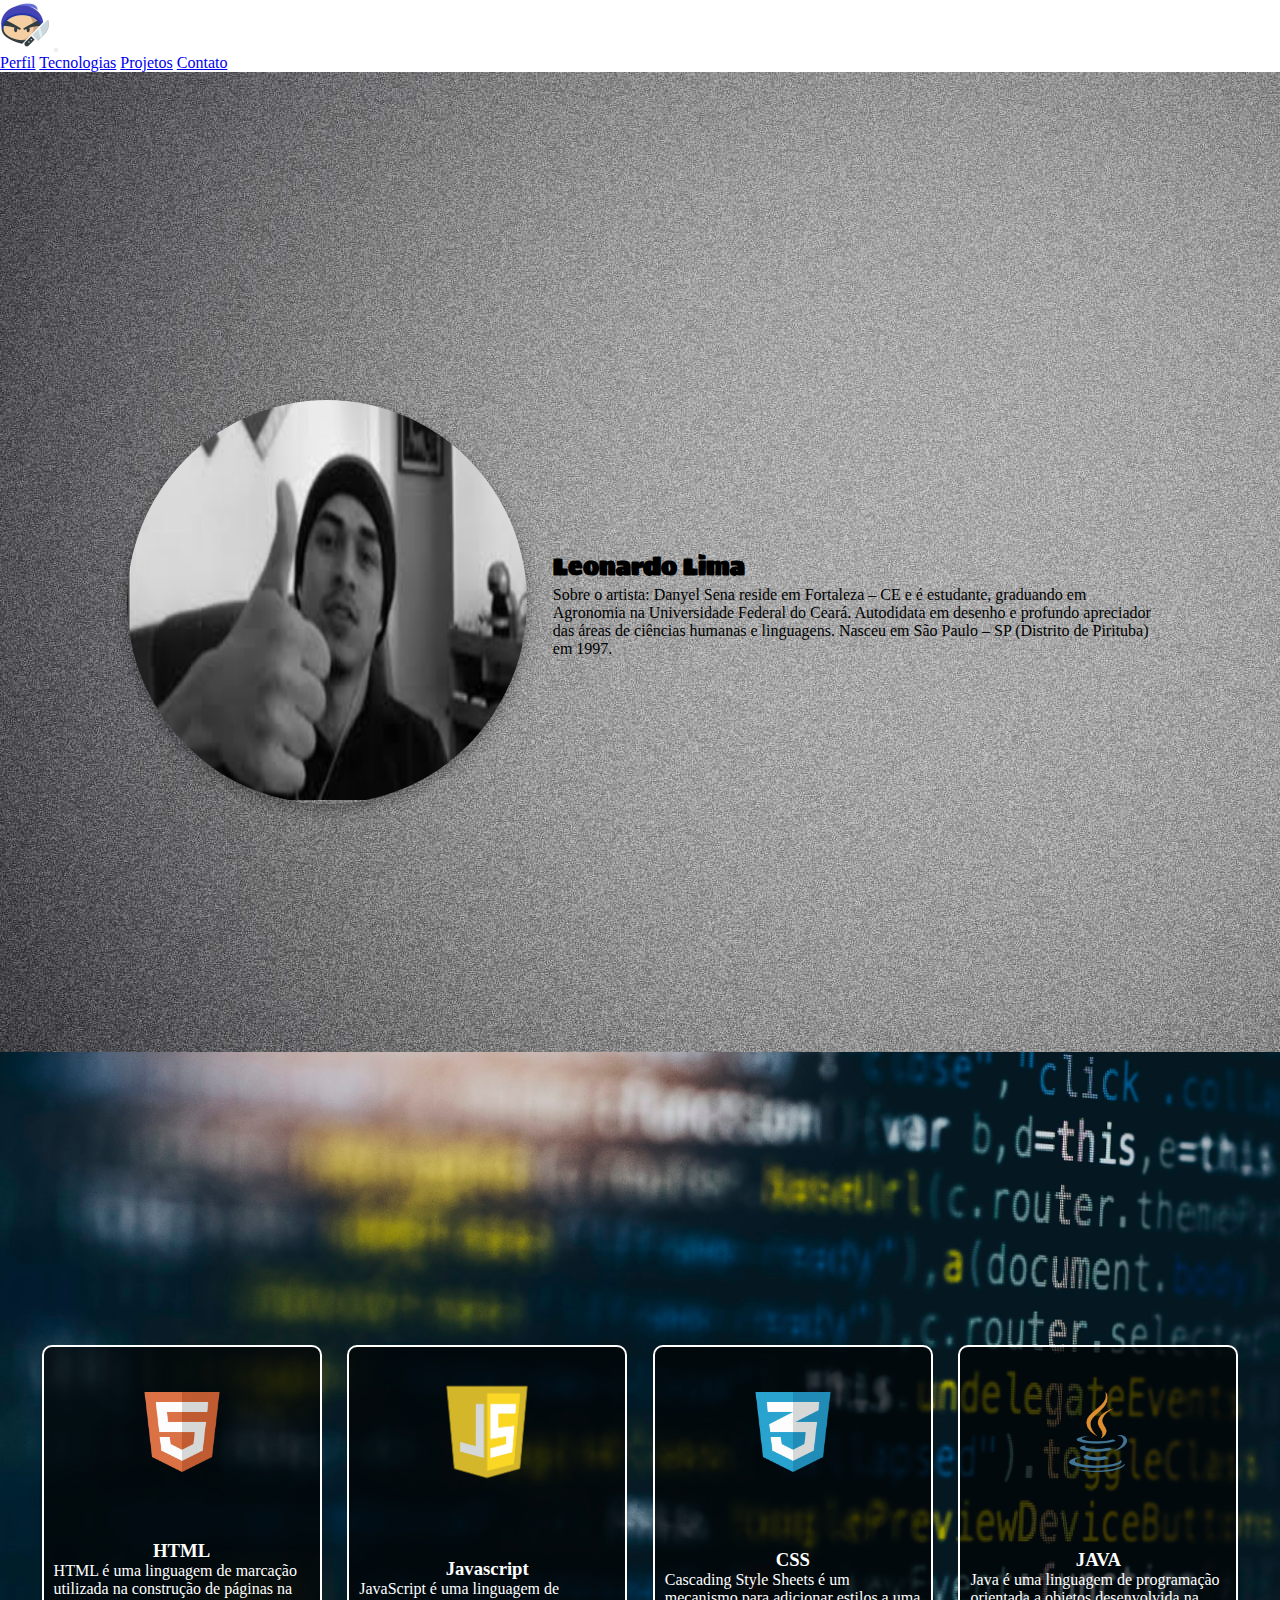
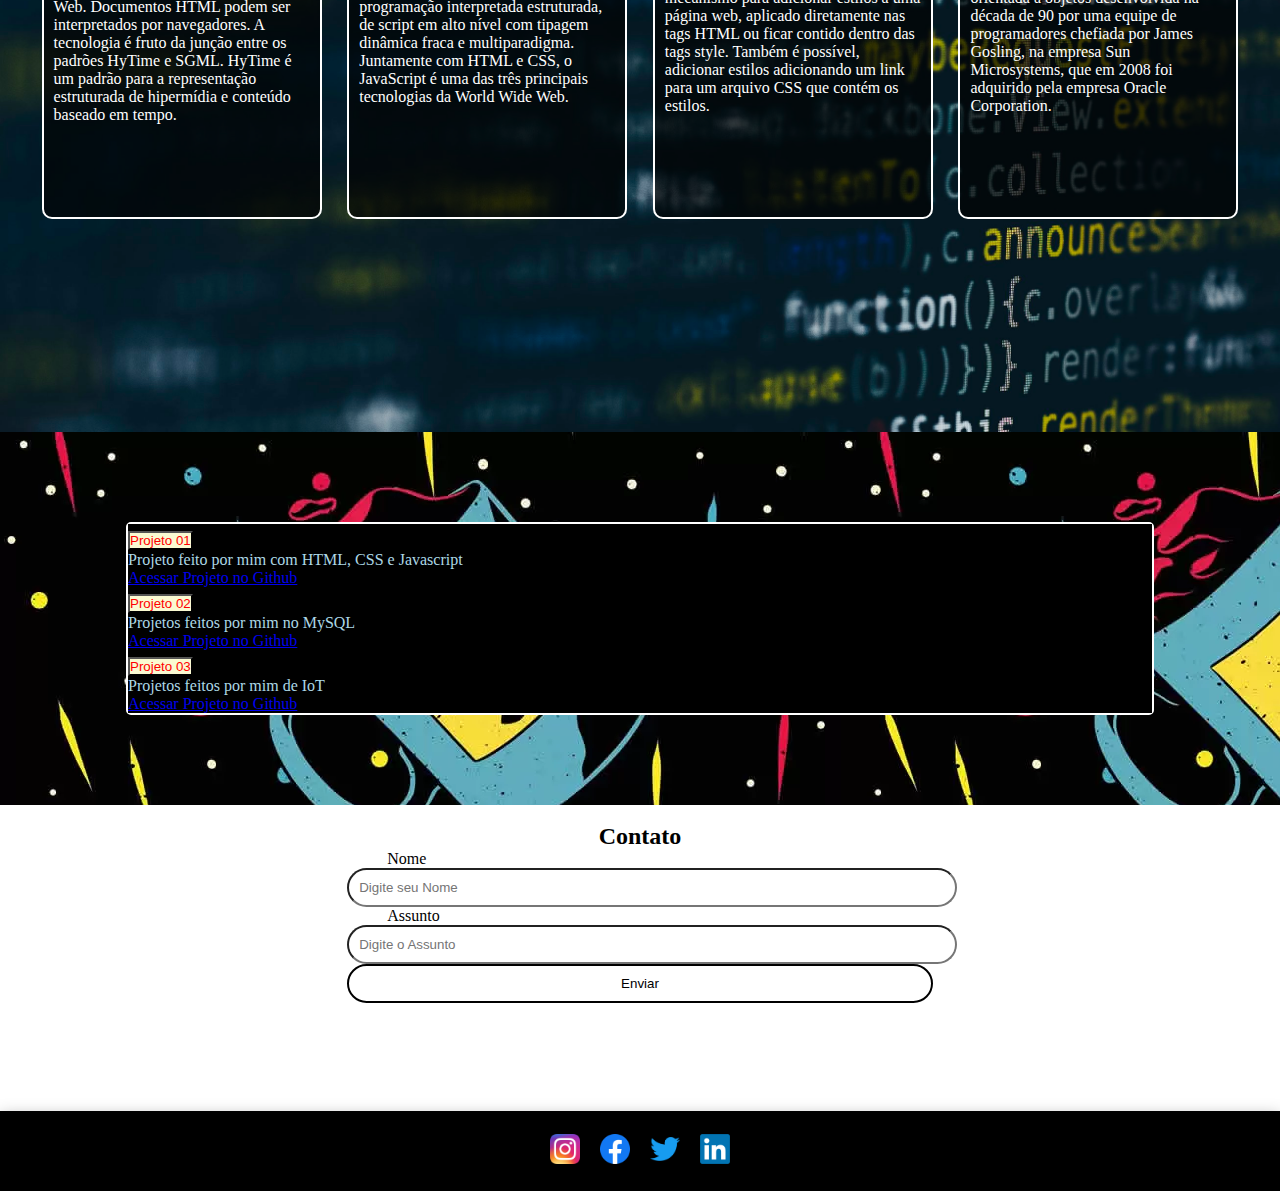
<file: Javascript-inicial/Aula 03/index.html>
<!DOCTYPE html>
<html lang="en">
<head>
    <meta charset="UTF-8">
    <meta name="viewport" content="width=device-width, initial-scale=1.0">
    <title>Apresentação</title>
    <link rel="stylesheet" href="style.css">
    <link href="https://cdn.jsdelivr.net/npm/bootstrap@5.0.2/dist/css/bootstrap.min.css" rel="stylesheet" integrity="sha384-EVSTQN3/azprG1Anm3QDgpJLIm9Nao0Yz1ztcQTwFspd3yD65VohhpuuCOmLASjC" crossorigin="anonymous"
        integrity="sha384-EVSTQN3/azprG1Anm3QDgpJLIm9Nao0Yz1ztcQTwFspd3yD65VohhpuuCOmLASjC" crossorigin="anonymous">
        <script src="https://cdn.jsdelivr.net/npm/bootstrap@5.0.2/dist/js/bootstrap.bundle.min.js"
        integrity="sha384-MrcW6ZMFYlzcLA8Nl+NtUVF0sA7MsXsP1UyJoMp4YLEuNSfAP+JcXn/tWtIaxVXM"
        crossorigin="anonymous"></script>
        <link rel="preconnect" href="https://fonts.googleapis.com">
        <link rel="preconnect" href="https://fonts.gstatic.com" crossorigin>
        <link href="https://fonts.googleapis.com/css2?family=Sigmar&display=swap" rel="stylesheet">
</head>
<body>
    <nav class="navbar fixed-top navbar-expand-lg navbar-light bg-light">
        <div class="container-fluid">
          <a class="navbar-brand" href="#"><img class="img-logo" src="./assets/logo01.png" alt="Logo"></a>
          <button class="navbar-toggler" type="button" data-bs-toggle="collapse" data-bs-target="#navbarNavAltMarkup" aria-controls="navbarNavAltMarkup" aria-expanded="false" aria-label="Toggle navigation">
            <span class="navbar-toggler-icon"></span>
          </button>
          <div class="collapse navbar-collapse" id="navbarNavAltMarkup">
            <div class="navbar-nav">
              <a class="nav-link" href="#s1">Perfil</a>
              <a class="nav-link" href="#s2">Tecnologias</a>
              <a class="nav-link" href="#s3">Projetos</a>
              <a class="nav-link" href="#s4">Contato</a>
            </div>
          </div>
        </div>
      </nav>
      <main>
        <section id="s1">
            <div class="s1-left">
                <div class="wrap-img">
                    <img class="img-s1" src="./assets/wallpaper2.jpg" alt="imagem">
                </div>
            </div>
            <div class="s1-right">
                <h2 class="title-name">Leonardo Lima</h2>
                <p>Sobre o artista: Danyel Sena reside em Fortaleza – CE e é estudante, 
                    graduando em Agronomia na Universidade Federal do Ceará. 
                    Autodidata em desenho e profundo apreciador das áreas de ciências 
                    humanas e linguagens. Nasceu em São Paulo – SP (Distrito de Pirituba) em 1997.</p>
            </div>
        </section>
        <section id="s2">
            <div class ="cartao">
                <div class ="wrap-img-card">
                    <img src="./assets/html.webp" alt="logo html"  width="80px" height="auto">
                </div>
                <div class ="wrap-info-card">
                    <h3>HTML</h3>
                    <p>HTML é uma linguagem de marcação utilizada na construção de páginas na Web. 
                        Documentos HTML podem ser interpretados por navegadores. 
                        A tecnologia é fruto da junção entre os padrões HyTime e SGML. 
                        HyTime é um padrão para a representação estruturada de hipermídia 
                        e conteúdo baseado em tempo.</p>
                </div>
            </div>

            <div class ="cartao">
                <div class ="wrap-img-card">  
                    <img src="./assets/javascript.webp" alt="logo javascript"  width="120px" height="auto">
                </div>
                <div class ="wrap-info-card">
                    <h3>Javascript</h3>
                    <p>JavaScript é uma linguagem de programação interpretada estruturada, 
                        de script em alto nível com tipagem dinâmica fraca e multiparadigma. 
                        Juntamente com HTML e CSS, o JavaScript é uma das três 
                        principais tecnologias da World Wide Web.</p>
                </div>
            </div>

            <div class ="cartao">
                <div class ="wrap-img-card">  
                    <img src="./assets/css.webp" alt="logo css"  width="80px" height="auto">
                </div>
                <div class ="wrap-info-card">
                    <h3>CSS</h3>
                    <p>Cascading Style Sheets é um mecanismo para adicionar 
                        estilos a uma página web, aplicado diretamente nas tags HTML ou ficar contido 
                        dentro das tags style. Também é possível, adicionar estilos adicionando um link 
                        para um arquivo CSS que contém os estilos.</p>
                </div>
            </div>

            <div class ="cartao">
                <div class ="wrap-img-card">  
                    <img src="./assets/java.png" alt="logo java"  width="80px" height="auto">
                </div>
                <div class ="wrap-info-card">
                    <h3>JAVA</h3>
                    <p>Java é uma linguagem de programação orientada a objetos desenvolvida na década de 90 
                        por uma equipe de programadores chefiada por James Gosling, na empresa Sun Microsystems, 
                        que em 2008 foi adquirido pela empresa Oracle Corporation.</p>
                </div>
            </div>

        </section>
        <section id="s3">
            <div class="wrap-acc">
                <div class="accordion-item">
                  <h2 class="accordion-header" id="flush-headingOne">
                    <button class="accordion-button collapsed" type="button" data-bs-toggle="collapse" data-bs-target="#flush-collapseOne" aria-expanded="false" aria-controls="flush-collapseOne">
                      Projeto 01
                    </button>
                  </h2>
                  <div id="flush-collapseOne" class="accordion-collapse collapse" aria-labelledby="flush-headingOne" data-bs-parent="#accordionFlushExample">
                    <div class="accordion-body">Projeto feito por mim com HTML, CSS e Javascript <br> <a target="_blank" href="https://github.com/Leonardolima1356/TDS-148">Acessar Projeto no Github</a></div>
                  </div>
                </div>
                <div class="accordion-item">
                    <h2 class="accordion-header" id="flush-headingTwo">
                      <button class="accordion-button collapsed" type="button" data-bs-toggle="collapse" data-bs-target="#flush-collapseTwo" aria-expanded="false" aria-controls="flush-collapseTwo">
                        Projeto 02
                      </button>
                  </h2>
                  <div id="flush-collapseTwo" class="accordion-collapse collapse" aria-labelledby="flush-headingTwo" data-bs-parent="#accordionFlushExample">
                    <div class="accordion-body">Projetos feitos por mim no MySQL <br> <a target="_blank" href="https://github.com/Leonardolima1356/Senai-TDS-BdD">Acessar Projeto no Github</a></div>
                    </div>
                  </div>
                  <div class="accordion-item">
                    <h2 class="accordion-header" id="flush-headingThree">
                      <button class="accordion-button collapsed" type="button" data-bs-toggle="collapse" data-bs-target="#flush-collapseThree" aria-expanded="false" aria-controls="flush-collapseThree">
                        Projeto 03
                      </button>
                  </h2>
                  <div id="flush-collapseThree" class="accordion-collapse collapse" aria-labelledby="flush-headingThree" data-bs-parent="#accordionFlushExample">
                    <div class="accordion-body">Projetos feitos por mim de IoT <br> <a target="_blank" href="https://github.com/Leonardolima1356/Senai-TDS-IoT">Acessar Projeto no Github</a></div>
                    </div>
                  </div>
            </div>
                </div>
        </section>
        <section id="s4">
            <h2>Contato</h2>
            <div class="formulario">
                <label for="nome">Nome</label>
                <input type="text" placeholder="Digite seu Nome" id="nome">
                <label for="assunto">Assunto</label>
                <input type="text" placeholder="Digite o Assunto" id="assunto">
                <br>
                <button onclick="enviar()">Enviar</button>
            </div>
        </section>
        <footer>
            <a target="_blank" href="https://www.instagram.com/"><img width="30px" height="auto" src="./assets/instagram.png" alt="Instagram"></a>
            <a target="_blank" href="https://www.facebook.com/login"><img width="30px" height="auto" src="./assets/facebook.png" alt="Facebook"></a>
            <a target="_blank" href="https://x.com/"><img width="30px" height="auto" src="./assets/twitter.png" alt="Twitter"></a>
            <a target="_blank" href="https://br.linkedin.com/"><img width="30px" height="auto" src="./assets/linkedin.webp" alt="linked In"></a>
        </footer>
      </main>

      <script>
        function enviar(){
            document.getElementById("nome").style.border = "1px solid black"
        document.getElementById("assunto").style.border = "1px solid black"
        const nome = document.getElementById("nome").value
        const assunto = document.getElementById("assunto").value

        if(!nome || !assunto){
            document.getElementById("nome").style.border = "2px solid red"
            document.getElementById("assunto").style.border = "2px solid red"
            return
        }

        const mensagem = `Gostaria de entrar em contato! \n\nNome: ${nome} \nAssunto: ${assunto}`
        const msg = encodeURIComponent(mensagem)
        window.location.href = `https://wa.me/5541998245828?text=${msg}`
        }
      </script>
</body>
</html>
</file>
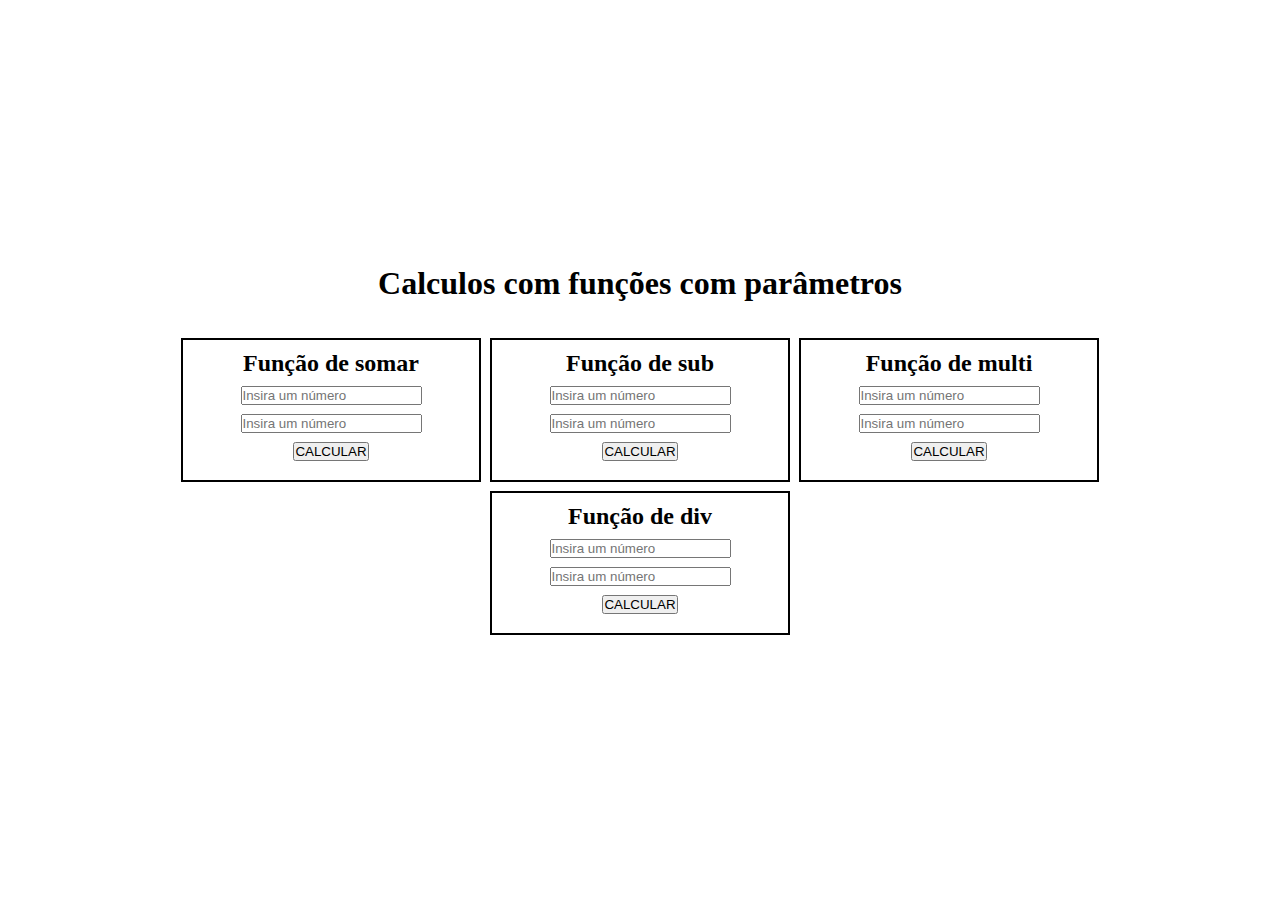
<file: Javascript-inicial/Aula 04/Ref_javascript/index.HTML>
<!DOCTYPE html>
<html lang="en">
<head>
    <meta charset="UTF-8">
    <meta name="viewport" content="width=device-width, initial-scale=1.0">
    <title>Calculadora - ref javascript</title>
    <link rel="stylesheet" href="style.css">
    <script src="script.js"></script>
</head>
<body>
    <h1>Calculos com funções com parâmetros</h1>
    <main>
        <section>
            <h2>Função de somar</h2>
            <input type="number" id="n1" placeholder="Insira um número">
            <input type="number" id="n2" placeholder="Insira um número">
            <button onclick="calcular('n1', 'n2', 'respSoma', '+')">CALCULAR</button>
            <p id="respSoma"></p>
        </section>
        <section>
            <h2>Função de sub</h2>
            <input type="number" id="n3" placeholder="Insira um número">
            <input type="number" id="n4" placeholder="Insira um número">
            <button onclick="calcular('n3', 'n4', 'respSub', '-')">CALCULAR</button>
            <p id="respSub"></p>
        </section>
        <section>
            <h2>Função de multi</h2>
            <input type="number" id="n5" placeholder="Insira um número">
            <input type="number" id="n6" placeholder="Insira um número">
            <button onclick="calcular('n5', 'n6', 'respMulti', '*')">CALCULAR</button>
            <p id="respMulti"></p>
        </section>
        <section>
            <h2>Função de div</h2>
            <input type="number" id="n7" placeholder="Insira um número">
            <input type="number" id="n8" placeholder="Insira um número">
            <button onclick="calcular('n7', 'n8', 'respDiv', '/')">CALCULAR</button>
            <p id="respDiv"></p>
        </section>
    </main>
</body>
</html>
</file>
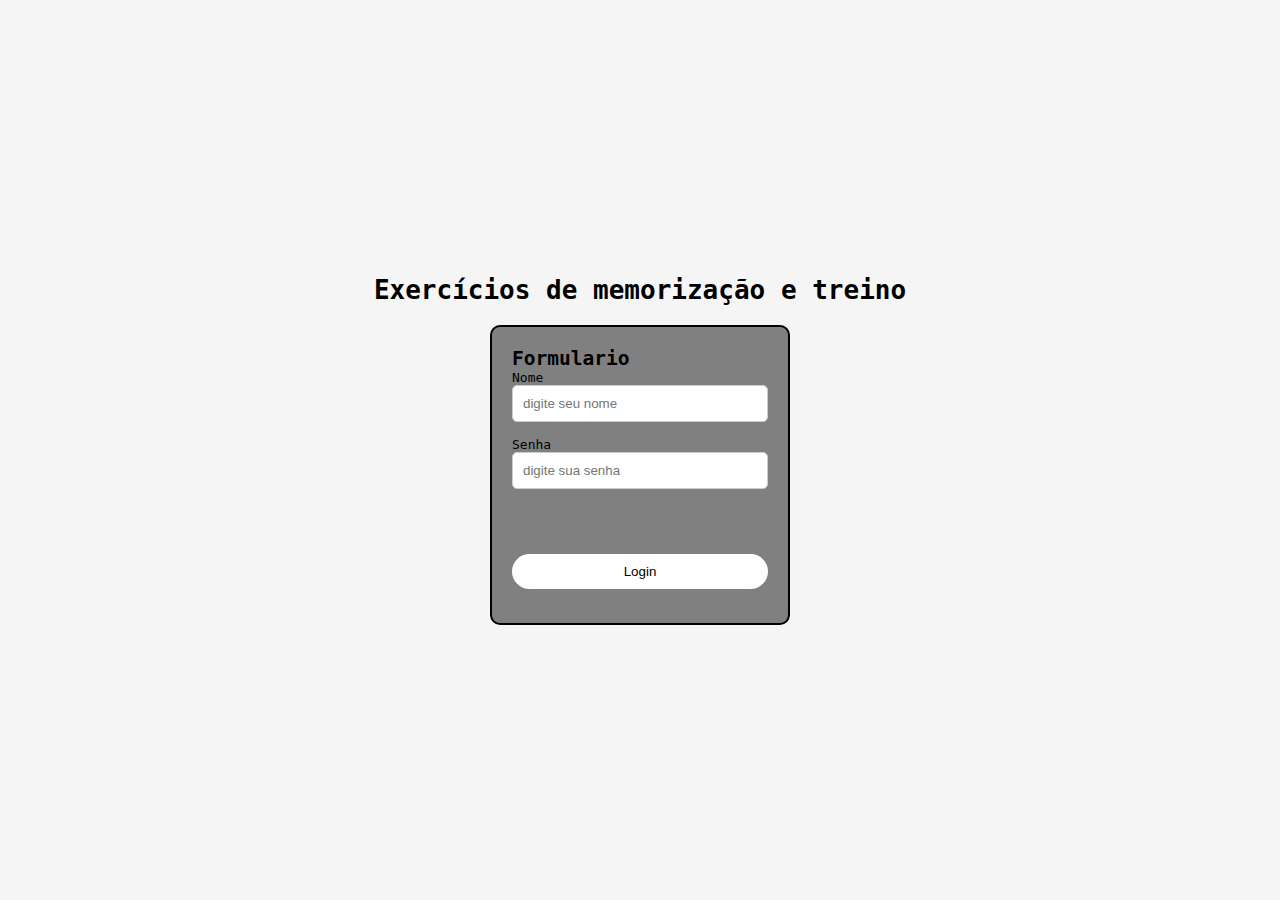
<file: Javascript-inicial/Exercícios/Ex01/index.html>
<!DOCTYPE html>
<html lang="en">
<head>
    <meta charset="UTF-8">
    <meta name="viewport" content="width=device-width, initial-scale=1.0">
    <title>Formulario</title>
    <link rel="stylesheet" href="style.css">
</head>
<body>
    <h1>Exercícios de memorização e treino</h1>
    <main>
        <h2>Formulario</h2>
        <div>
         <label for="text">Nome</label>
         <input type="text" id="nome" placeholder="digite seu nome">
         <label for="text">Senha</label>
         <input type="password" id="senha" placeholder="digite sua senha">

        <button>Login</button>
        </div>
    </main>
</body>
</html>
</file>
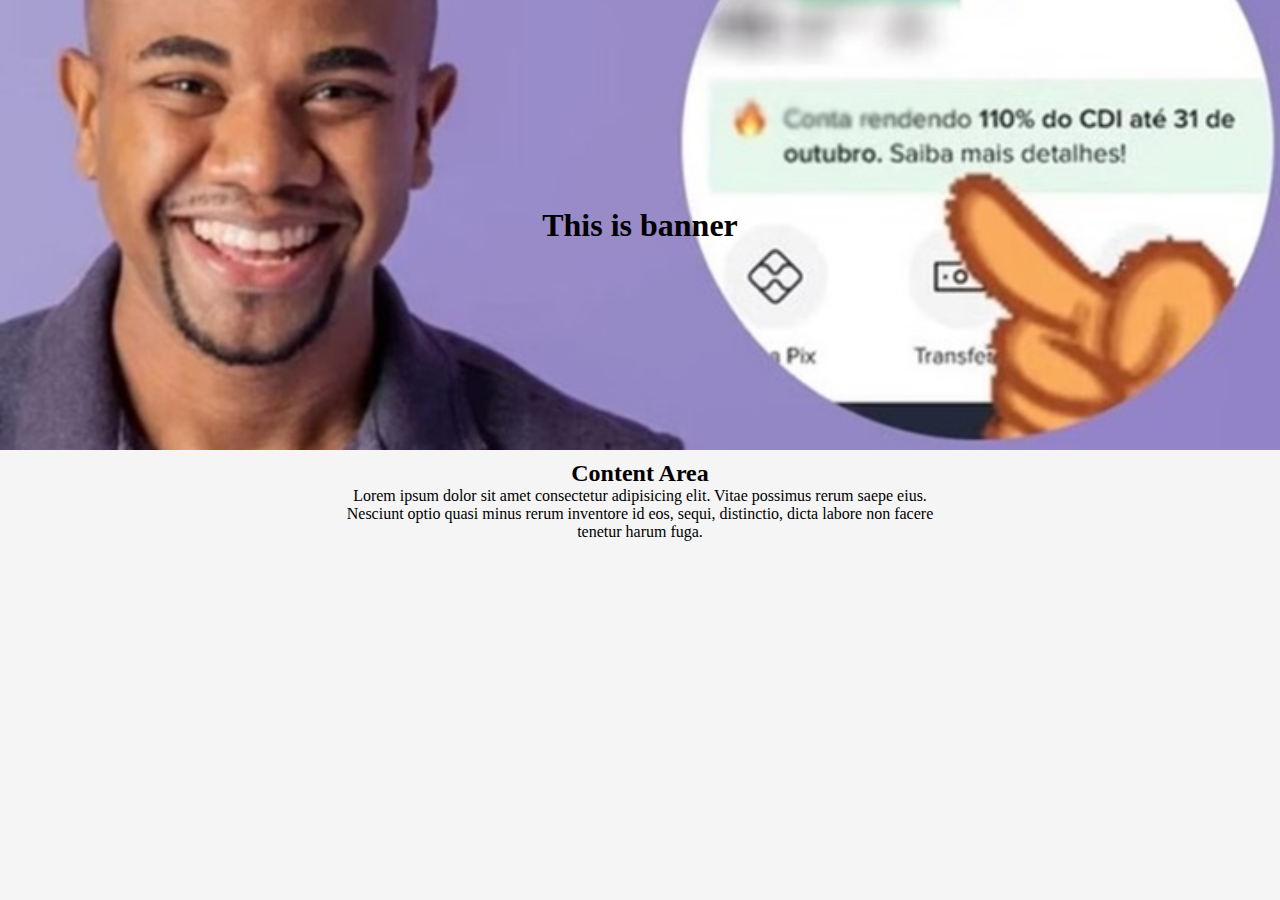
<file: Javascript-inicial/Exercícios/Ex02/index.html>
<!DOCTYPE html>
<html lang="en">
<head>
    <meta charset="UTF-8">
    <meta name="viewport" content="width=device-width, initial-scale=1.0">
    <title>Execicio2</title>
    <link rel="stylesheet" href="style.css">
</head>
<body>
 <div class="banner">
    <h1>This is banner</h1>
 </div>
 <div class="texto">
    <h2>Content Area</h2>
     <p>Lorem ipsum dolor sit amet consectetur adipisicing elit. 
        Vitae possimus rerum saepe eius. 
        Nesciunt optio quasi minus rerum inventore id eos, sequi, distinctio, 
        dicta labore non facere tenetur harum fuga.</p>
 </div>
</body>
</html>
</file>
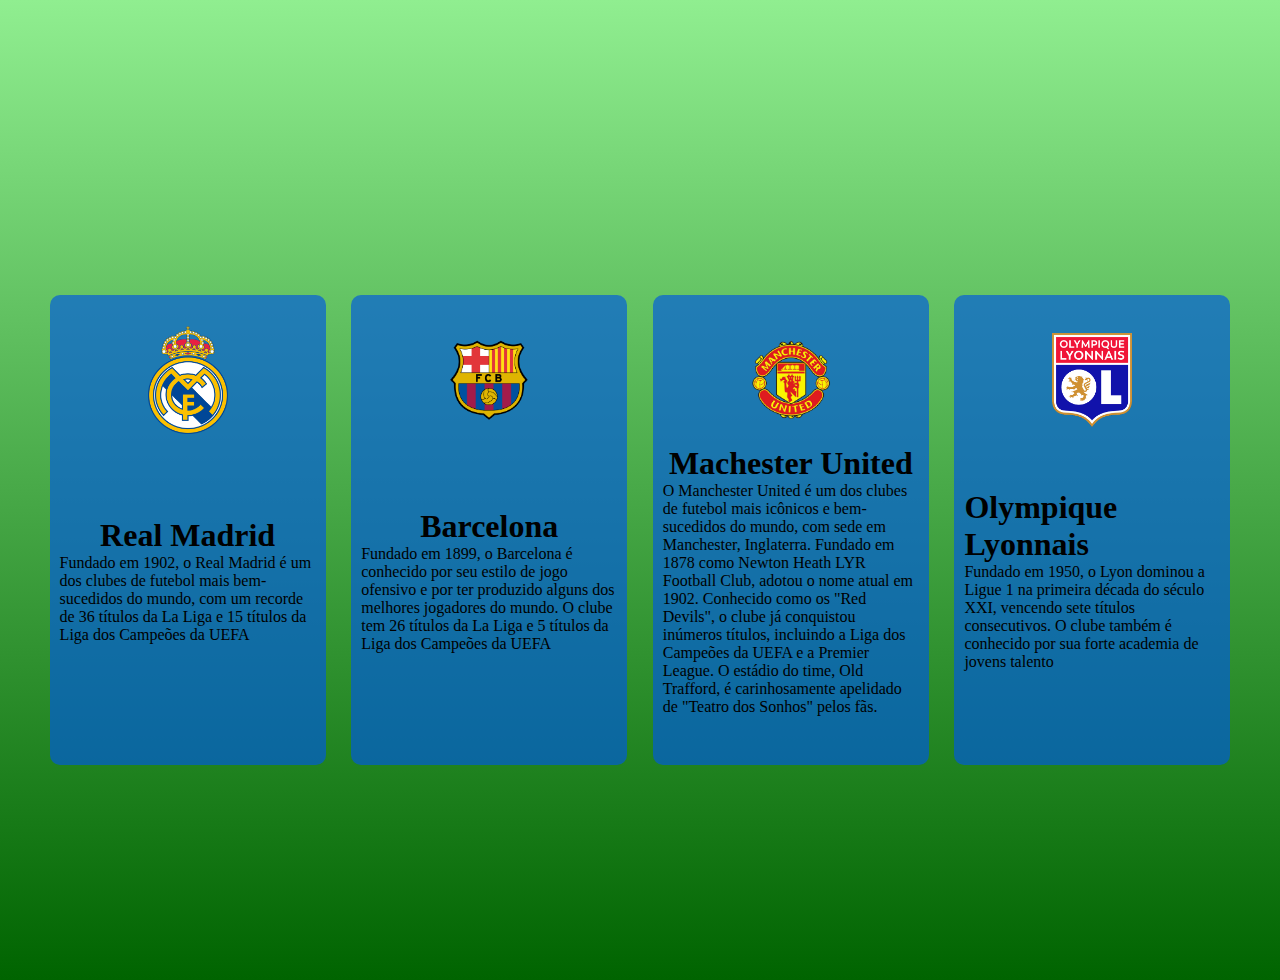
<file: Javascript-inicial/Exercícios/Ex03/index.html>
<!DOCTYPE html>
<html lang="en">
<head>
    <meta charset="UTF-8">
    <meta name="viewport" content="width=device-width, initial-scale=1.0">
    <title>Exercicio03</title>
    <link rel="stylesheet" href="style.css">
</head>
<body>
    <section>
        <div class ="cartao1">
            <div class="wrap-img-card">
                <img src="./assets/real madrid.png" alt="logo real-madrid" width="80px" height="auto">
            </div>
            <div class="wrap-info-card">
                <h1>Real Madrid</h1>
                <p>Fundado em 1902, o Real Madrid é um dos clubes de futebol mais bem-sucedidos do mundo, 
                    com um recorde de 36 títulos da La Liga e 
                    15 títulos da Liga dos Campeões da UEFA</p>
            </div>
        </div>
        <div class ="cartao2">
            <div class="wrap-img-card">
                <img src="./assets/barcelona.png" alt="logo barcelona" width="80px" height="auto">
            </div>
            <div class="wrap-info-card">
                <h1>Barcelona</h1>
                <p>Fundado em 1899, o Barcelona é conhecido por seu estilo de jogo ofensivo e 
                    por ter produzido alguns dos melhores jogadores do mundo. 
                    O clube tem 26 títulos da La Liga e 5 títulos da Liga dos Campeões da UEFA</p>
            </div>
        </div>
        <div class ="cartao3">
            <div class="wrap-img-card">
                <img src="./assets/Manchester United.png" alt="logo manchester-united" width="80px" height="auto">
            </div>
            <div class="wrap-info-card">
                <h1>Machester United</h1>
                <p>O Manchester United é um dos clubes de futebol mais icônicos e bem-sucedidos do mundo, 
                    com sede em Manchester, Inglaterra. Fundado em 1878 como Newton Heath LYR Football Club, 
                    adotou o nome atual em 1902. Conhecido como os "Red Devils", o clube já conquistou inúmeros títulos, 
                    incluindo a Liga dos Campeões da UEFA e a Premier League. O estádio do time, Old Trafford, 
                    é carinhosamente apelidado de "Teatro dos Sonhos" pelos fãs.</p>
            </div>
        </div>
        <div class ="cartao4">
            <div class="wrap-img-card">
                <img src="./assets/Olympique lyonnais.png" alt="logo olympique-lyonnais" width="80px" height="auto">
            </div>
            <div class="wrap-info-card">
              <h1>Olympique Lyonnais</h1>
              <p>Fundado em 1950, o Lyon dominou a Ligue 1 na primeira década do século XXI, 
                vencendo sete títulos consecutivos. 
                O clube também é conhecido por sua forte academia de jovens talento</p>
            </div>
        </div>
    </section>
</body>
</html>
</file>
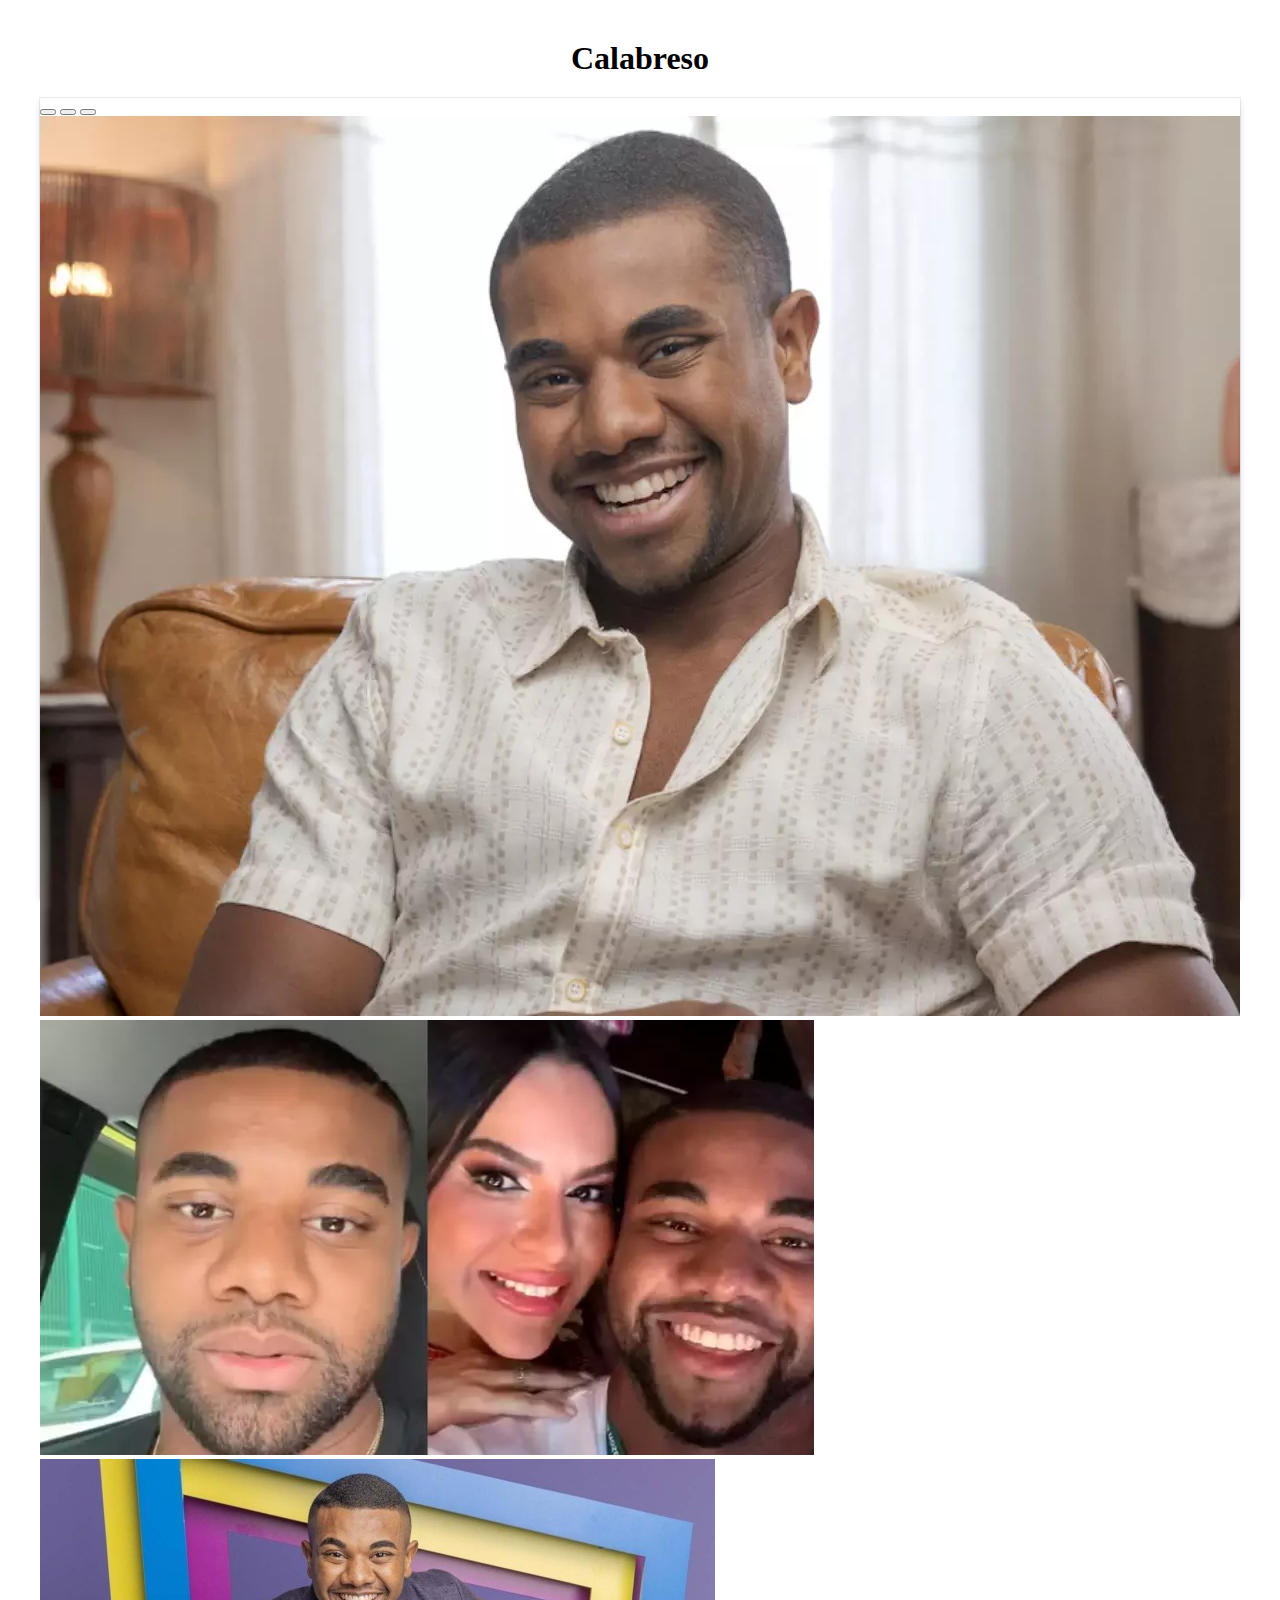
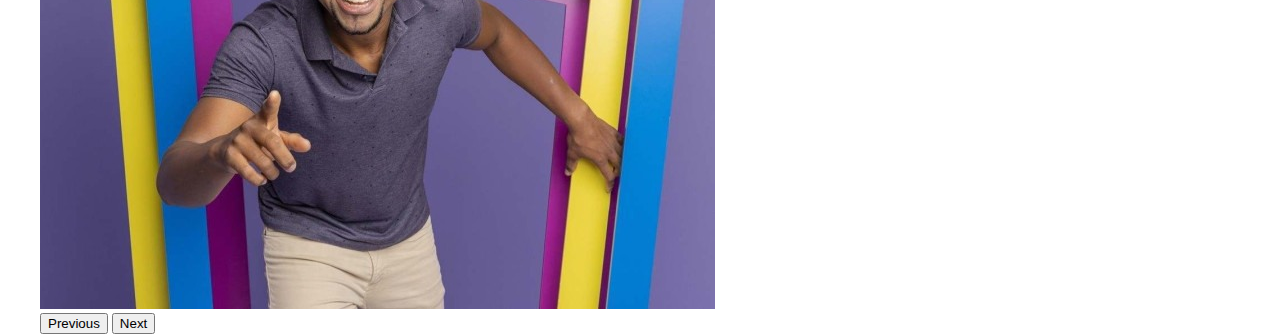
<file: Javascript-inicial/Exercícios/Ex04/index.html>
<!DOCTYPE html>
<html lang="en">
<head>
    <meta charset="UTF-8">
    <meta name="viewport" content="width=device-width, initial-scale=1.0">
    <title>Slider</title>
    <link href="https://cdn.jsdelivr.net/npm/bootstrap@5.0.2/dist/css/bootstrap.min.css" rel="stylesheet" integrity="sha384-EVSTQN3/azprG1Anm3QDgpJLIm9Nao0Yz1ztcQTwFspd3yD65VohhpuuCOmLASjC" crossorigin="anonymous">
    <script src="https://cdn.jsdelivr.net/npm/bootstrap@5.0.2/dist/js/bootstrap.bundle.min.js" integrity="sha384-MrcW6ZMFYlzcLA8Nl+NtUVF0sA7MsXsP1UyJoMp4YLEuNSfAP+JcXn/tWtIaxVXM" crossorigin="anonymous"></script>
    <style>
        body{
            display: flex;
            flex-direction: column;
            align-items: center;
            justify-content: center;
            min-height: 100vh;
            height: auto;
        }
        
        .carousel{
            width: 1200px;
            height: 800px;
            box-shadow: rgba(9, 30, 66, 0.25) 0px 4px 8px -2px, rgba(9, 30, 66, 0.08) 0px 0px 0px 1px;
        }
    </style>
</head>
<body>
    <h1>Calabreso</h1>
    <div id="carouselExampleIndicators" class="carousel slide" data-bs-ride="carousel">
        <div class="carousel-indicators">
          <button type="button" data-bs-target="#carouselExampleIndicators" data-bs-slide-to="0" class="active" aria-current="true" aria-label="Slide 1"></button>
          <button type="button" data-bs-target="#carouselExampleIndicators" data-bs-slide-to="1" aria-label="Slide 2"></button>
          <button type="button" data-bs-target="#carouselExampleIndicators" data-bs-slide-to="2" aria-label="Slide 3"></button>
        </div>
        <div class="carousel-inner">
          <div class="carousel-item active">
            <img src="./assets/1328424719-david-britto-manoella-mello-globo.webp" class="d-block w-100" alt="...">
          </div>
          <div class="carousel-item">
            <img src="./assets/960045146-whatsapp-image-2024-08-02-at-180211.webp" class="d-block w-100" alt="...">
          </div>
          <div class="carousel-item">
            <img src="./assets/1_davi_bbb_24-34352394.jpg   " class="d-block w-100" alt="...">
          </div>
        </div>
        <button class="carousel-control-prev" type="button" data-bs-target="#carouselExampleIndicators" data-bs-slide="prev">
          <span class="carousel-control-prev-icon" aria-hidden="true"></span>
          <span class="visually-hidden">Previous</span>
        </button>
        <button class="carousel-control-next" type="button" data-bs-target="#carouselExampleIndicators" data-bs-slide="next">
          <span class="carousel-control-next-icon" aria-hidden="true"></span>
          <span class="visually-hidden">Next</span>
        </button>
      </div>
</body>
</html>
</file>
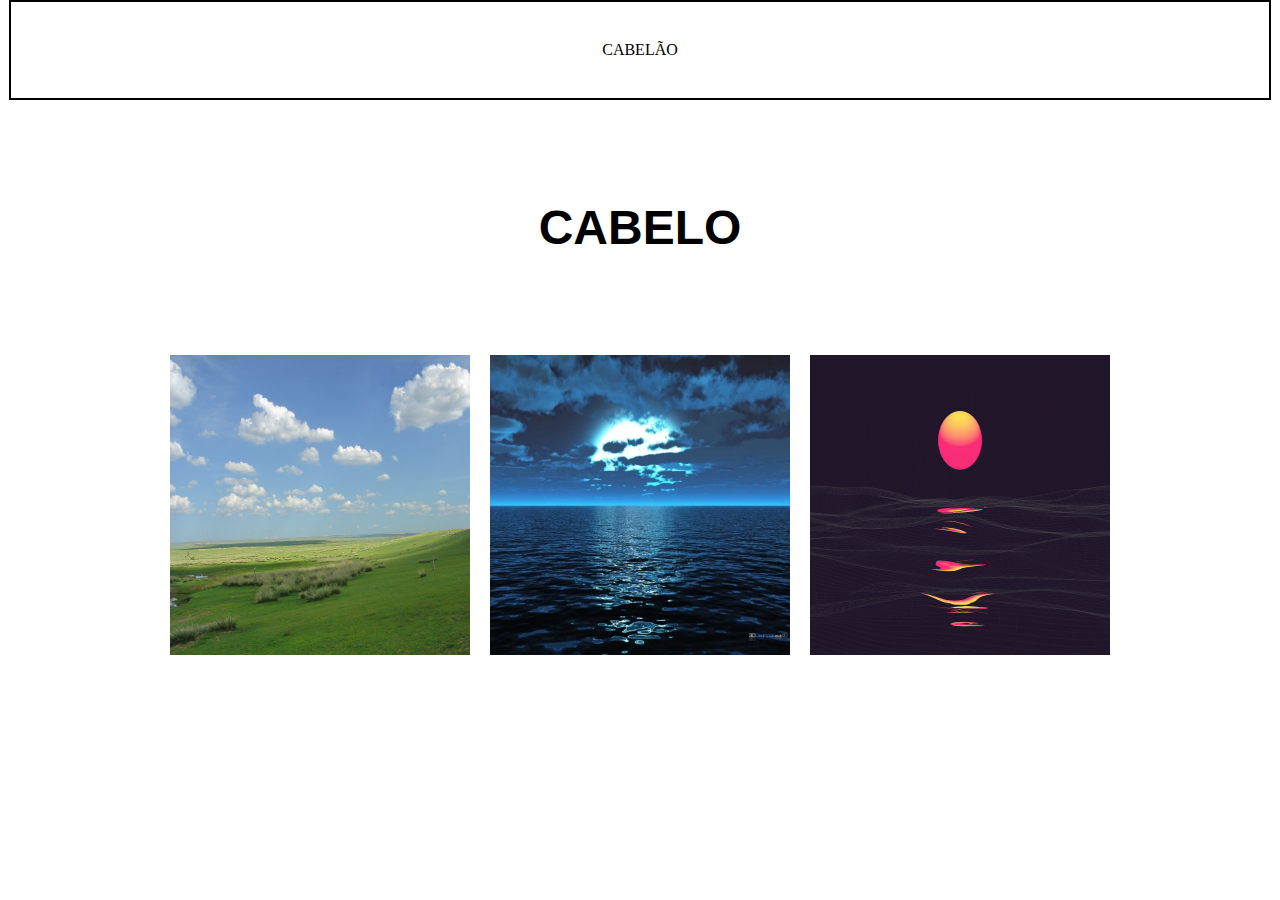
<file: Javascript-inicial/Exercícios/Ex05/index.html>
<!DOCTYPE html>
<html lang="en">

<head>
    <meta charset="UTF-8">
    <meta name="viewport" content="width=device-width, initial-scale=1.0">
    <title>Exercício da Revisão</title>
    <link rel="stylesheet" href="style.css">
</head>
<body>
    <div class="top-div">
        <p>CABELÃO</p>
    </div>
    <div>
        <h1 class="titulo2">CABELO</h1>
    </div>
    <div class="wrap-imgs">
        <img src="./assets/800x600_Wallpaper_Blue_Sky.png" alt="imagem1">
        <img src="./assets/fdr5Z7.webp" alt="imagem2">
        <img src="./assets/retrowave-sunrise-reflection-clear-sky-4k.jpg" alt="imagem3">
    </div>
</body>
</html>
</file>
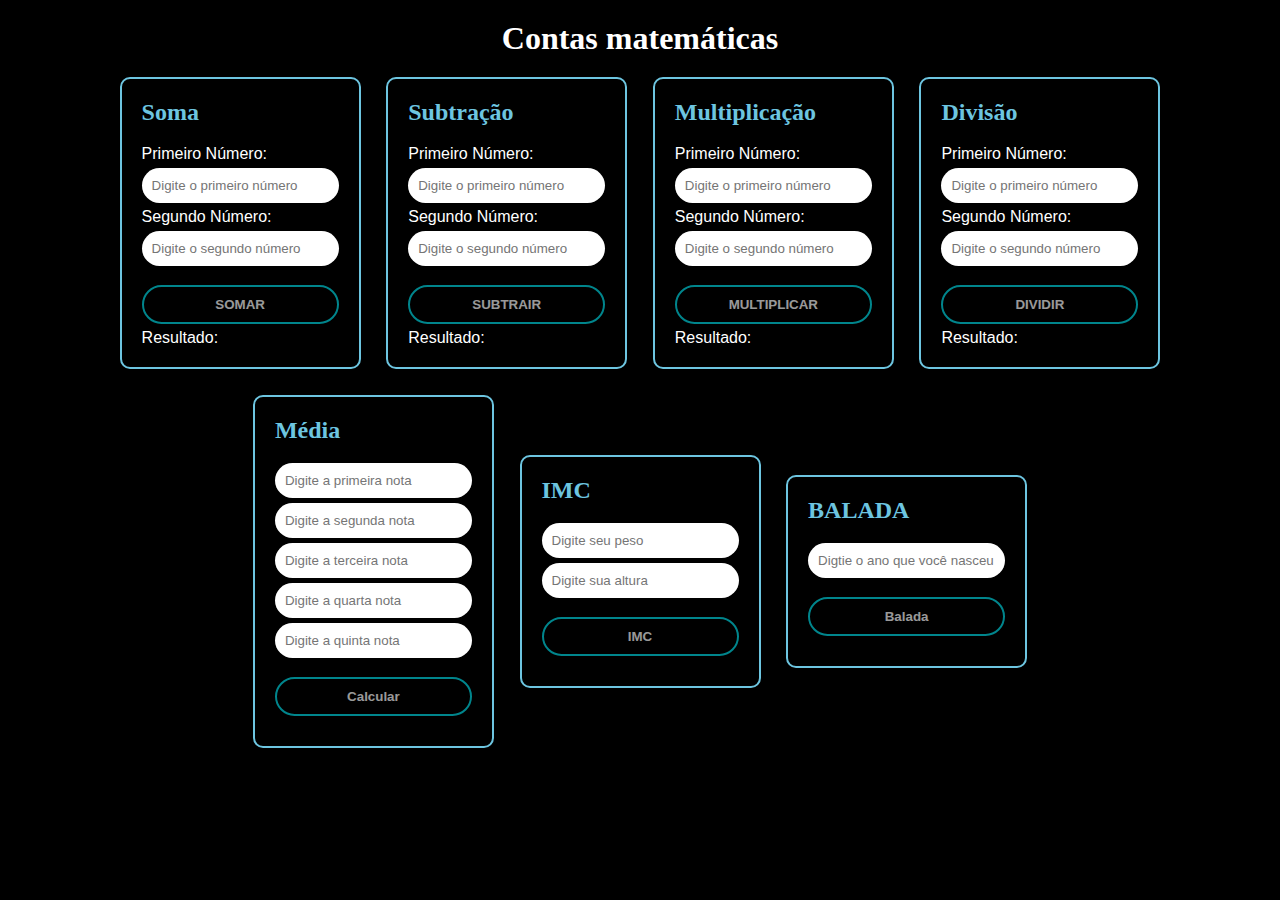
<file: Javascript-inicial/Aula 02/mat.html>
<!DOCTYPE html>
<html lang="en">
<head>
    <meta charset="UTF-8">
    <meta name="viewport" content="width=device-width, initial-scale=1.0">
    <title>Matematica</title>
        <link rel="stylesheet" href="mat.css">
</head>
<body>
    <h1>Contas matemáticas</h1>
    <main>
        <section>
            <h2>Soma</h2>
            <label for="n1">Primeiro Número:</label>
            <input type="text" id="n1" placeholder="Digite o primeiro número">
            <label for="n2">Segundo Número:</label>
            <input type="text" id="n2" placeholder="Digite o segundo número">
            <button onclick="somar()">SOMAR</button>
            <p>Resultado: <span id="res"></span></p>
        </section>
    
        <section>
            <h2>Subtração</h2>
            <label for="n3">Primeiro Número:</label>
            <input type="text" id="n3" placeholder="Digite o primeiro número">
            <label for="n4">Segundo Número:</label>
            <input type="text" id="n4" placeholder="Digite o segundo número">
            <button onclick="subtrair()">SUBTRAIR</button>
            <p>Resultado: <span id="resSub"></span></p>
        </section>
    
        <section>
            <h2>Multiplicação</h2>
            <label for="n5">Primeiro Número:</label>
            <input type="text" id="n5" placeholder="Digite o primeiro número">
            <label for="n6">Segundo Número:</label>
            <input type="text" id="n6" placeholder="Digite o segundo número">
            <button onclick="multiplicar()">MULTIPLICAR</button>
            <p>Resultado: <span id="resMul"></span></p>
        </section>
    
        <section>
            <h2>Divisão</h2>
            <label for="n7">Primeiro Número:</label>
            <input type="text" id="n7" placeholder="Digite o primeiro número">
            <label for="n8">Segundo Número:</label>
            <input type="text" id="n8" placeholder="Digite o segundo número">
            <button onclick="dividir()">DIVIDIR</button>
            <p>Resultado: <span id="resDiv"></span></p>
        </section>

        <section>
            <h2>Média</h2>
            <input type="text" id ="m1" placeholder="Digite a primeira nota">
            <input type="text" id ="m2" placeholder="Digite a segunda nota">
            <input type="text" id ="m3" placeholder="Digite a terceira nota">
            <input type="text" id ="m4" placeholder="Digite a quarta nota">
            <input type="text" id ="m5" placeholder="Digite a quinta nota">
            <button onclick="media()" >Calcular</button>
            <p id="respMedia"></p>
            <p id="msg"></p>
        </section>

        <section>
            <h2>IMC</h2>
            <input type="text" id ="peso" placeholder="Digite seu peso">
            <input type="text" id ="altura" placeholder="Digite sua altura">
            <button onclick="imc()" >IMC</button>
            <p id="resPeso"></p>
            <p id="msgPeso"></p>
        </section>

        <section>
            <h2>BALADA</h2>
            <input type="text" id ="ano" placeholder="Digtie o ano que você nasceu">
            <button onclick="baladinha()">Balada</button>
            <p id="residade"></p>
            <p id="msgi"></p>
        </section>
    </main>
    
    <script src="mat.js"></script>
</body>
</html>
</file>
<file: Javascript-inicial/Aula 03/style.css>
*{
    padding: 0;
    margin: 0;
}

.img-logo{
    width:50px;
    height: auto;
}

section{
    height: 100vh;
}


#s1{
    display: flex;
    align-items: center;
    justify-content: center;
    padding-top: 80px;
    flex-wrap: wrap;
    gap: 2vw;
    background-image: url("./assets/background.jpg");
    color: black;
}

.s1-left{
    display: flex;
    align-items: center;
    justify-content: center;
    width: 400px;
}

.s1-right{
    width: 600px;
}

.wrap-img{
    width: 400px;
    overflow: hidden;
    border-radius: 100%;
    box-shadow: rgba(0, 0, 0, 0.35) 0px 5px 15px;
}

.img-s1{
    width: 400px;
    height: 400px;
    filter: grayscale(1);
    transition: all 150ms ease-in-out;
}
.img-s1:hover{
    filter: grayscale(0);
    transform: scale(1.1);
}

.title-name{
    font-family: "Sigmar", serif;
}

#s2{
    display: flex;
    align-items: center;
    justify-content: center;
    padding-top: 80px;
    flex-wrap: wrap;
    gap: 2vw;
    background-repeat: no-repeat;
    background-size: cover;
    background-image: url("./assets/backgroundmobile.jfif");
    color: white;
}

.cartao{
    background-color: #020202a9;
    width: 16rem;
    height: 450px;
    border: 2px solid #ffff;
    border-radius: 10px;
    padding: 10px;
    display: flex;
    flex-direction: column;
    align-items: center;
    justify-content: center;
    transition: all 150ms ease-in-out;
}

.cartao:hover{
    filter: grayscale(0);
    transform: scale(1.1);
}

.wrap-img-card{
    display: flex;
    align-items: center;
    justify-content: center;
    min-height: 100px;
    max-height: 100px;
}

.wrap-info-card{
    display: flex;
    flex-direction: column;
    align-items: center;
    justify-content: center;
    min-height: 300px;
    max-height: 300px;
}

#s3{
    width: 100%;
    display: flex;
    align-items: center;
    justify-content: center;
    height: auto;
    padding: 10vh 0px;
    background-image: url("./assets/Programacao-JavaScript.webp");
}

.wrap-acc{
    width: 80%;
    border: 2px solid rgb(255, 255, 255);
    border-radius: 5px;
}

.accordion-button{
    background-color: lightgoldenrodyellow !important;
    color: red !important;
}

.accordion-item{
    background: black !important;
    color: lightblue !important;
}

#s4{
    display: flex;
    flex-direction: column;
    align-items: center;
    justify-content: center;
    height: auto;
    padding: 2vh 0px;
}

.formulario button{
    padding: 10px;
    border-radius: 999px;
    width: 100%;
    border: none;
    background: none;
    color: black;
    border: 2px solid black;
    transition: all 200ms ease-in-out;
}

.formulario button:hover{
    color: white;
    border: 2px solid black;
    background: black;
}

.formulario label{
    text-align: left;
    width: 100%;
    margin-left: 40px;
}

.formulario input{
    padding: 10px;
    border-radius: 999px;
    width: 100%;
}

footer{
    display: flex;
    align-items: center;
    justify-content: center;
    gap: 20px;
    background-color: black;
    min-height: 80px;
    box-shadow: rgba(0, 0, 0, 0.35) 0px 5px 15px;
    margin-top: 10vh;
}

footer img{
    transition: all 500ms ease-in-out;
}

footer img:hover{
    transform: scale(1.3) rotate(360deg);
}

@media (width < 1000px){
    #s1{
       padding: 80px 20px 0px 20px;
    }
    .wrap-img{
        width: 300px;
    }
    .img-s1{
        width: 300px;
        height: 300px;
    }
    #s2{
        padding: 10vh 0px;
        height: auto;
        background-image: url("./assets/background2.jpeg")
    }
}
</file>
<file: Javascript-inicial/Aula 04/Ref_javascript/style.css>
*{
    padding: 0;
    margin: 0;
    box-sizing: border-box;
}

body{
    font-family: Cambria, Cochin, Georgia, Times, 'Times New Roman', serif;
    min-height: 100vh;
    height: auto;
    display: flex;
    flex-direction: column;
    justify-content: center;
    align-items: center;
    gap: 4vh;
    padding: 20px 40px;
}

h1{
    width: 100%;
    text-align: center;
}

main{
    display: flex;
    flex-direction: row;
    justify-content: center;
    align-items: center;
    flex-wrap: wrap;
    gap: 1vh;
}

section{
    display: flex;
    flex-direction: column;
    justify-content: center;
    align-items: center;
    border: 2px solid black;
    padding: 10px;
    gap: 1vh;
    width: 300px;
    height: auto;
}
</file>
<file: Javascript-inicial/Exercícios/Ex01/style.css>
*{
    padding: 0;
    margin: 0;
    box-sizing: border-box;
}

body{
    display: flex;
    font-family: monospace;
    flex-direction: column;
    align-items: center;
    justify-content: center;
    height: 100vh;
    margin: 0;
    background-color: #f5f5f5;

}
h1 {
    margin-bottom: 20px;
}

main{
    background-color: gray;
    width: 300px;
    height: 300px;
    border: 2px solid black;
    border-radius: 10px;
    padding: 20px;
}

h2{
 margin-top: 0;
}

form{
    display: flex;
    flex-direction: column;
    align-items: center;
}

input{
    margin-bottom: 15px;
    padding: 10px;
    width: 100%;
    box-sizing: border-box;
    border: 1px solid #ccc;
    border-radius: 5px;
}

button{
    padding: 10px;
    background-color: white;
    color: black;
    border: none;
    border-radius: 20px;
    cursor: pointer;
    width: 100%;
    margin-top: 50px;
}
</file>
<file: Javascript-inicial/Exercícios/Ex02/style.css>
*{
    padding: 0;
    margin: 0;
    box-sizing: border-box;
}

body {
    margin: 0;
    display: flex;
    justify-content: center;
    align-items: center;
    flex-direction: column;
    background-color: #f5f5f5;
}


.banner {
    background-image: url(./assets/calabreso.jpeg);
    background-size: cover; 
    background-position: center; 
    color: black; 
    text-align: center; 
    padding: 100px; 
    width: 100%; 
    display: flex;
    justify-content: center; 
    align-items: center; 
    height: 50vh;
    
 
}

.texto {
    text-align: center;
    padding: 10px;
    text-align: center; 
    width: 50%;
}
</file>
<file: Javascript-inicial/Exercícios/Ex03/style.css>
* {
    padding: 0;
    margin: 0;
}

body {
    margin: 0;
    display: flex;
    justify-content: center;
    align-items: center;
    flex-direction: column;
    background: linear-gradient(lightgreen, darkgreen); 
}

section {
    background-repeat: no-repeat;
    background-size: cover;
    display: flex;
    align-items: center;
    justify-content: center;
    gap: 2vw;
    padding-top: 80px;
    flex-wrap: wrap;
    height: 100vh;
}

.wrap-img {
    width: 400px;
    overflow: hidden;
    border-radius: 100%;
}

.cartao1 {
    background-color: #0059dfa9;
    width: 16rem;
    height: 450px;
    border-radius: 10px;
    padding: 10px;
    display: flex;
    flex-direction: column;
    align-items: center;
    justify-content: center;
    transition: all 150ms ease-in-out;
}

.cartao2 {
    background-color: #0059dfa9;
    width: 16rem;
    height: 450px;
    border-radius: 10px;
    padding: 10px;
    display: flex;
    flex-direction: column;
    align-items: center;
    justify-content: center;
    transition: all 150ms ease-in-out;
}

.cartao3 {
    background-color: #0059dfa9;
    width: 16rem;
    height: 450px;
    border-radius: 10px;
    padding: 10px;
    display: flex;
    flex-direction: column;
    align-items: center;
    justify-content: center;
    transition: all 150ms ease-in-out;
}

.cartao4 {
    background-color: #0059dfa9;
    width: 16rem;
    height: 450px;
    border-radius: 10px;
    padding: 10px;
    display: flex;
    flex-direction: column;
    align-items: center;
    justify-content: center;
    transition: all 150ms ease-in-out;
}

.cartao1:hover, .cartao2:hover, .cartao3:hover, .cartao4:hover {
    filter: grayscale(0);
    transform: scale(1.1);
}
.cartao1:hover {
    background: linear-gradient(to bottom, rgb(249, 253, 0) 50%, rgb(255, 255, 255) 50%);
    filter: grayscale(0);
    transform: scale(1.1);
}

.cartao2:hover {
    background: linear-gradient(to bottom, rgb(110, 0, 28) 50%, rgb(10, 1, 143) 50%);
    filter: grayscale(0);
    transform: scale(1.1);
}

.cartao3:hover {
    background: linear-gradient(to bottom, rgb(255, 0, 0) 50%, rgb(255, 217, 5) 50%); 
    filter: grayscale(0);
    transform: scale(1.1);
}

.cartao4:hover {
    background: linear-gradient(to bottom, red 50%, blue 50%); 
    filter: grayscale(0);
    transform: scale(1.1);
}


.wrap-img-card {
    display: flex;
    align-items: center;
    justify-content: center;
    min-height: 100px;
    max-height: 100px;
}

.wrap-info-card {
    display: flex;
    flex-direction: column;
    align-items: center;
    justify-content: center;
    min-height: 300px;
    max-height: 300px;
}
</file>
<file: Javascript-inicial/Exercícios/Ex05/style.css>
*{
    padding: 0;
    margin: 0;
    box-sizing: border-box;
}

.top-div{
    border: 2px solid black;
    margin-left: 9px;
    margin-right: 9px;
    display: flex;
    align-items: center;
    justify-content: center;
    height: 100px;
}

.top-div p{
    font-size: 16px;
}

h1{
    font-size: 48px;
    font-family: Arial, Helvetica, sans-serif;
    text-align: center;
    margin: 50px, 0px;
    padding: 100px;
}

img{
    width: 300px;
    height: 300px;
}

.wrap-imgs{
    display: flex;
    align-items: center;
    justify-content: center;
    gap: 20px;
    flex-wrap: wrap;
}

@media(width < 600px){
    img{
        width: 300px;
        height: 300px;
    }
}
</file>
<file: Javascript-inicial/Aula 02/mat.css>
* {
    padding: 0 ;
    margin: 0;
    font-family: Arial, Helvetica, sans-serif;
}

body{
    display: flex;
    flex-direction: column;
    align-items: center;
    justify-content: center;
    margin-top: 20px;
    gap: 20px;
    background-color: rgb(0, 0, 0);
    color: #ffffff;
    padding-bottom: 20px;
}

h1{
    font-family: cursive;
}

main{
    display: flex;
    flex-direction: row;
    flex-wrap: wrap;
    gap: 2vw;
    width: 100%;
    align-items: center;
    justify-content: center;
}

section{
    display: flex;
    flex-direction: column;
    gap: 5px;
    padding: 20px;
    border: 2px solid #6dc5e0;
    border-radius: 10px;
    box-shadow: rgba(0, 0, 0, 0.35) 0px 5px 15px;
}

h2{
    margin-bottom: 14px;
    color: #6dc5e0;
    font-family: cursive;
}

button{
    margin-top: 14px;
    background: none;
    border: none;
    border: 2px solid rgba(1, 222, 234, 0.999);
    border-radius: 999px;
    padding: 10px;
    color: white;
    font-weight: bold;
    opacity: 0.6;
    transition: all 200ms ease-in-out;
}

button:hover{
    cursor: pointer;
    opacity: 1;
}

input{
    padding: 10px;
    border-radius: 999px;
    border: none;
}
</file>
